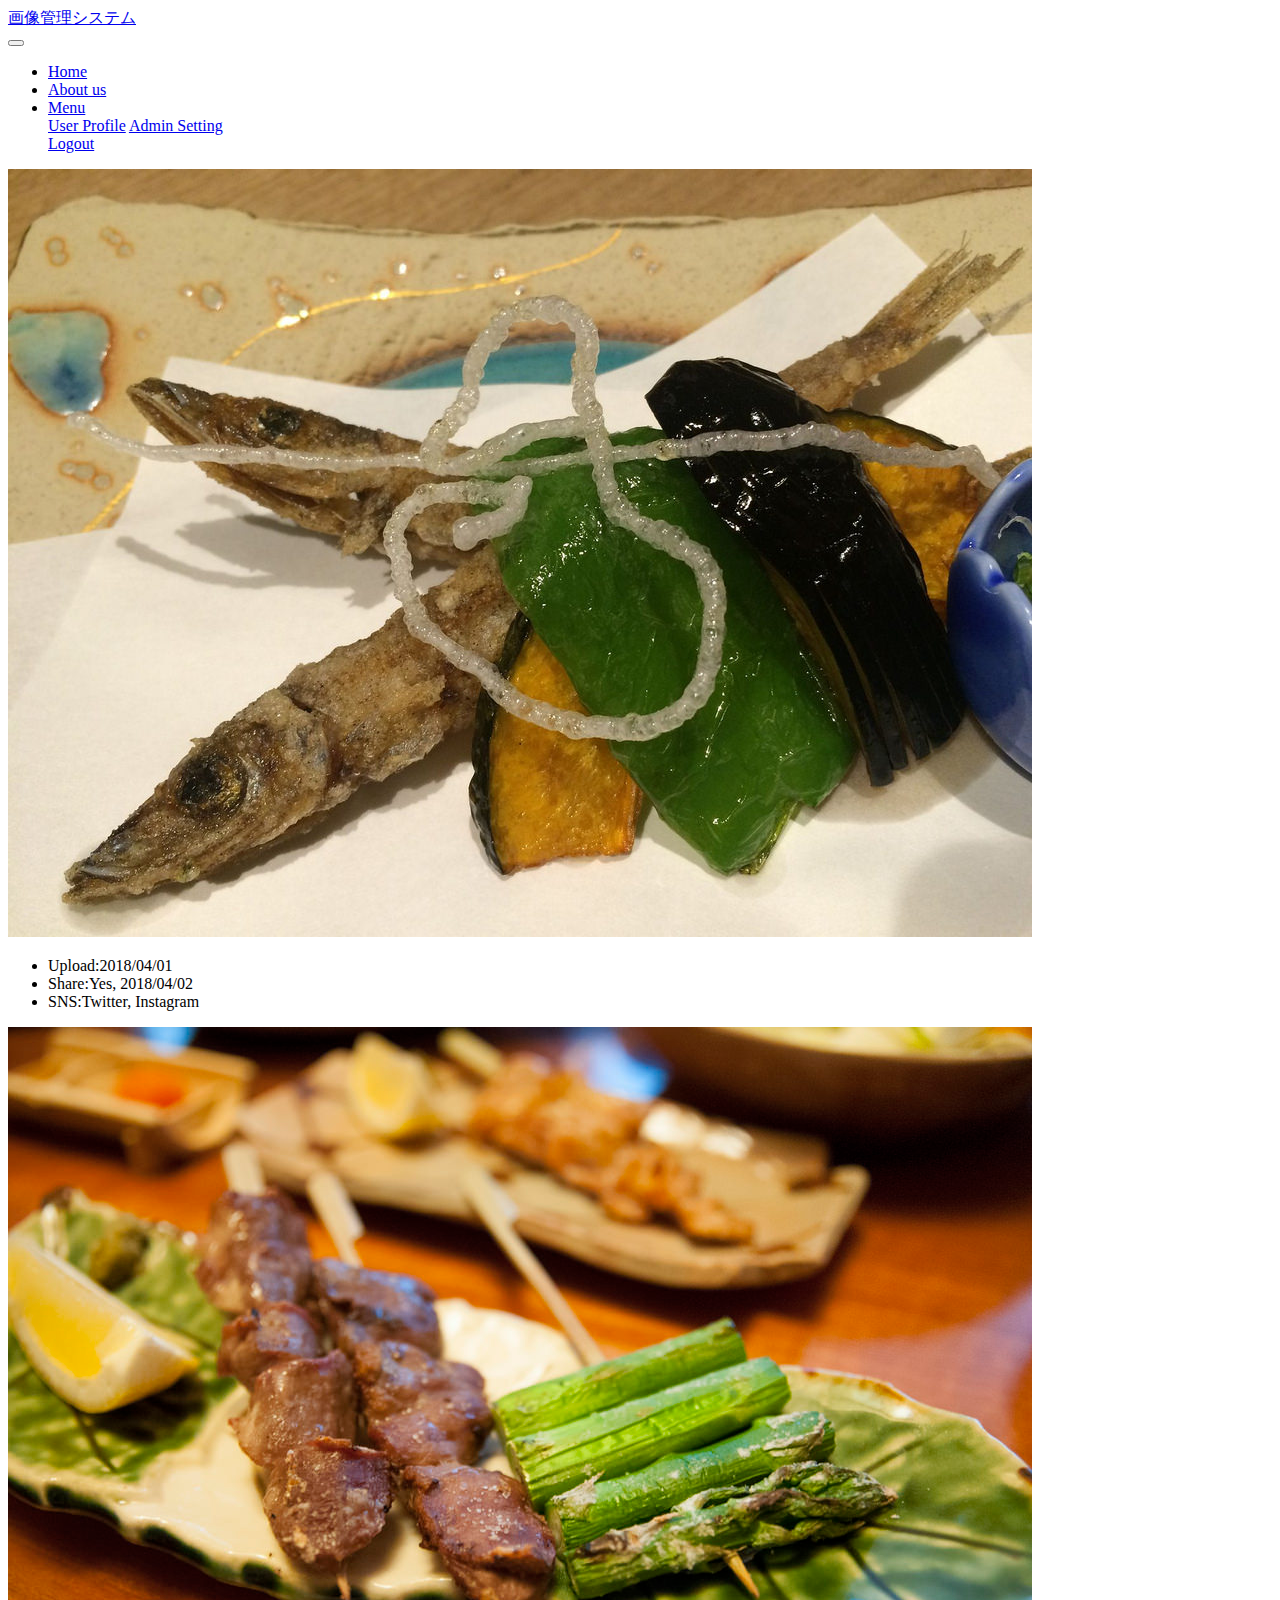
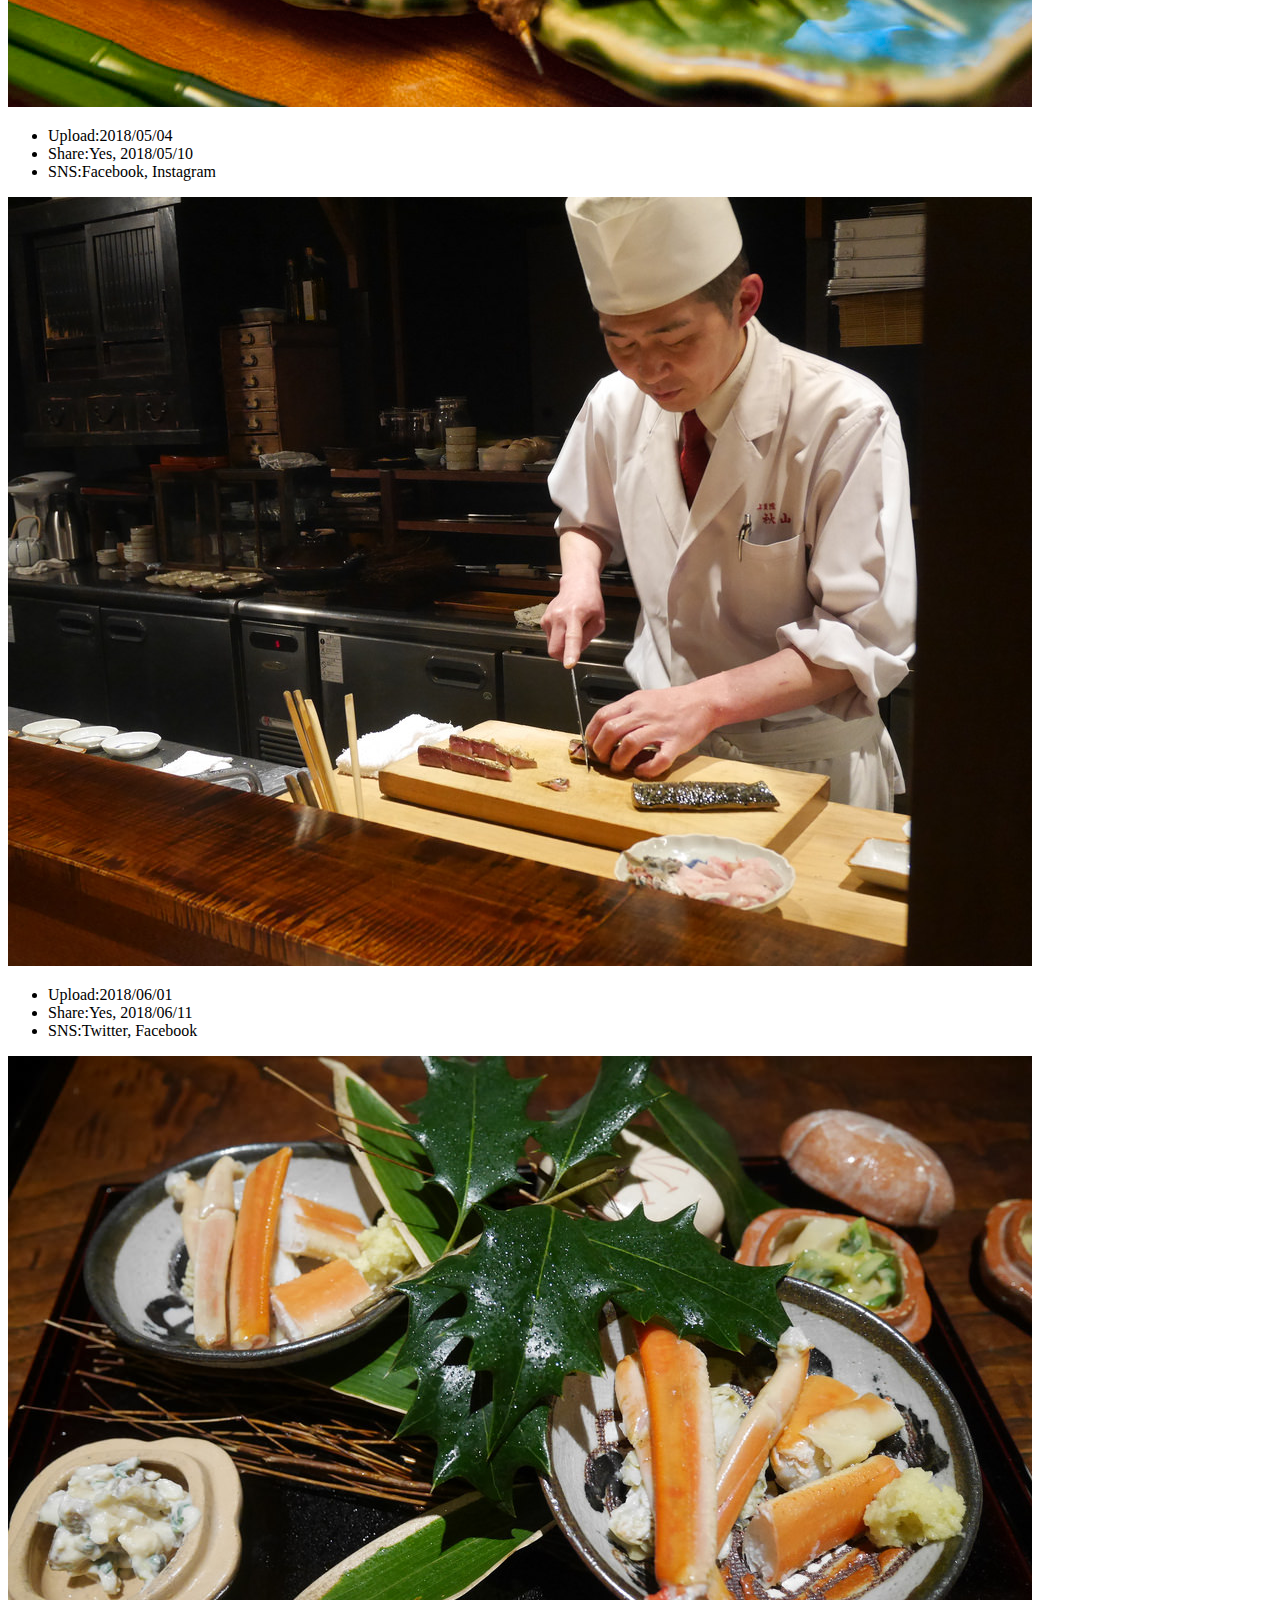
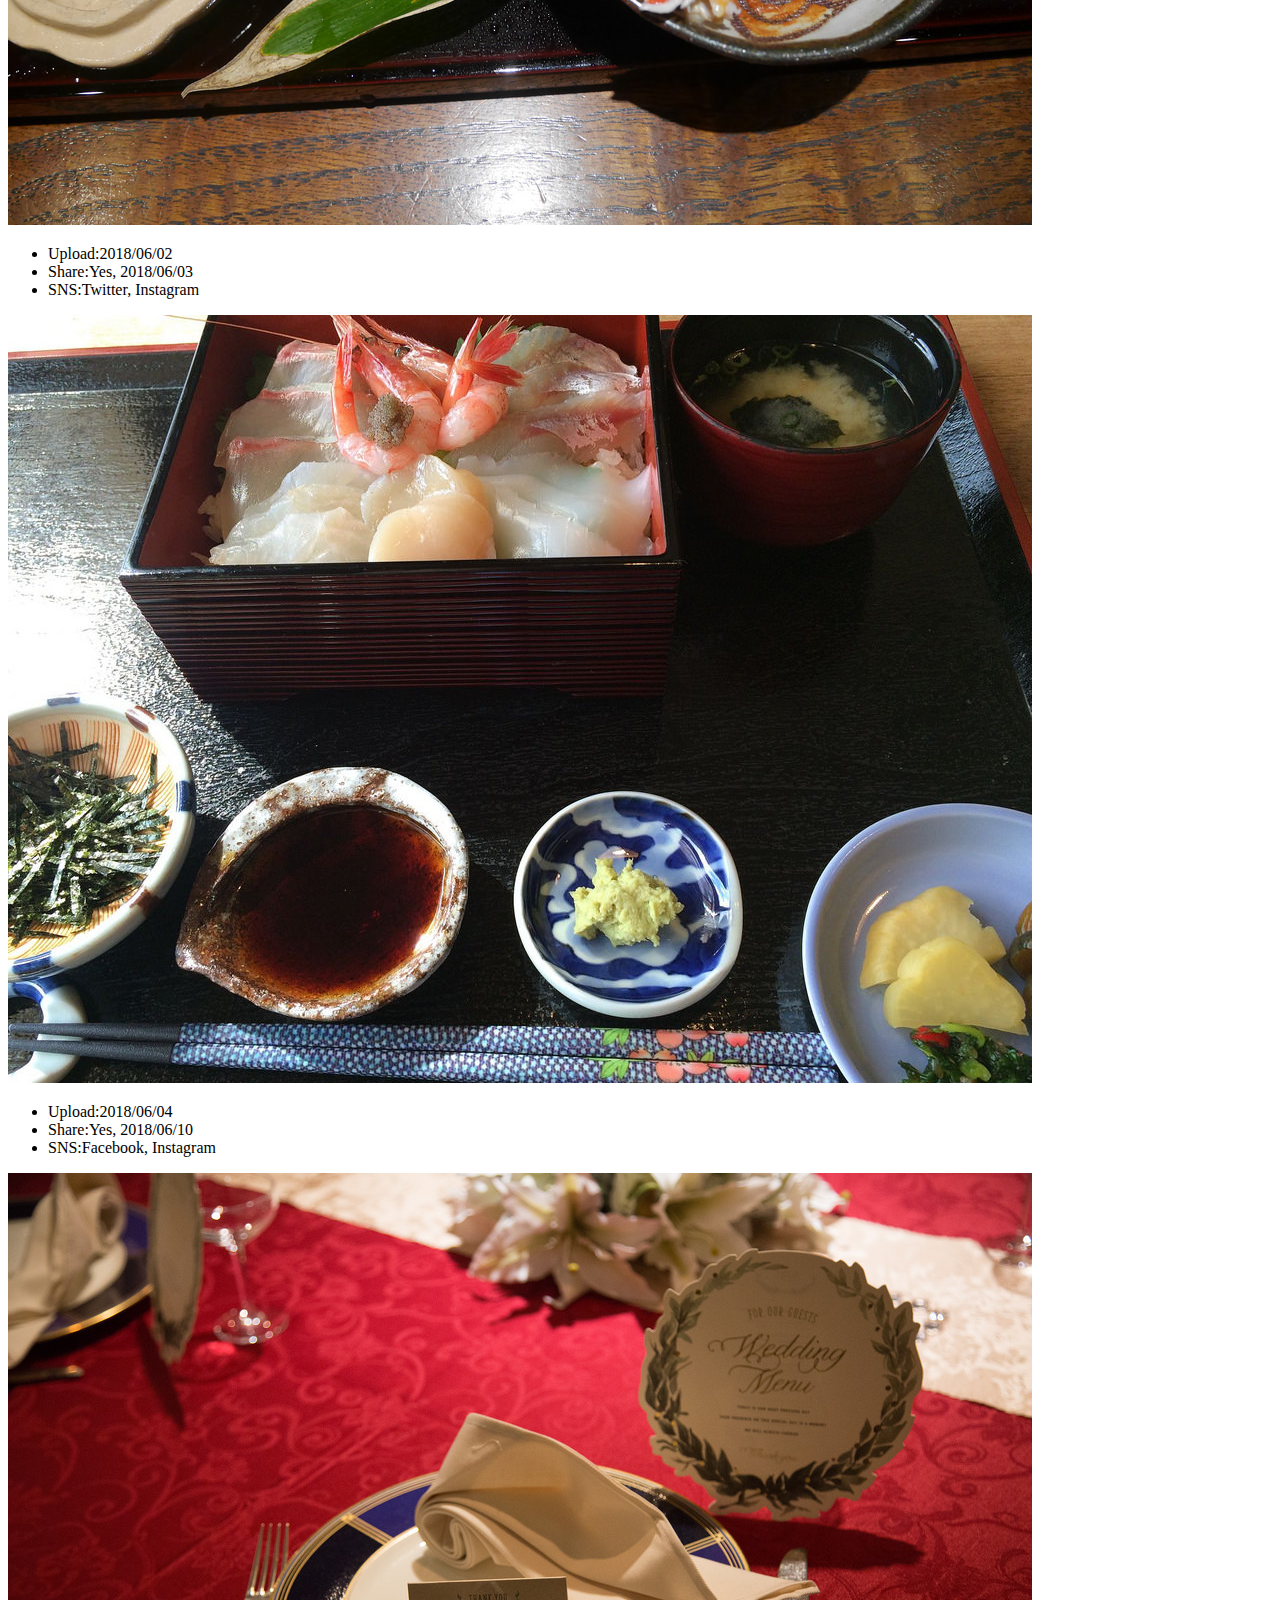
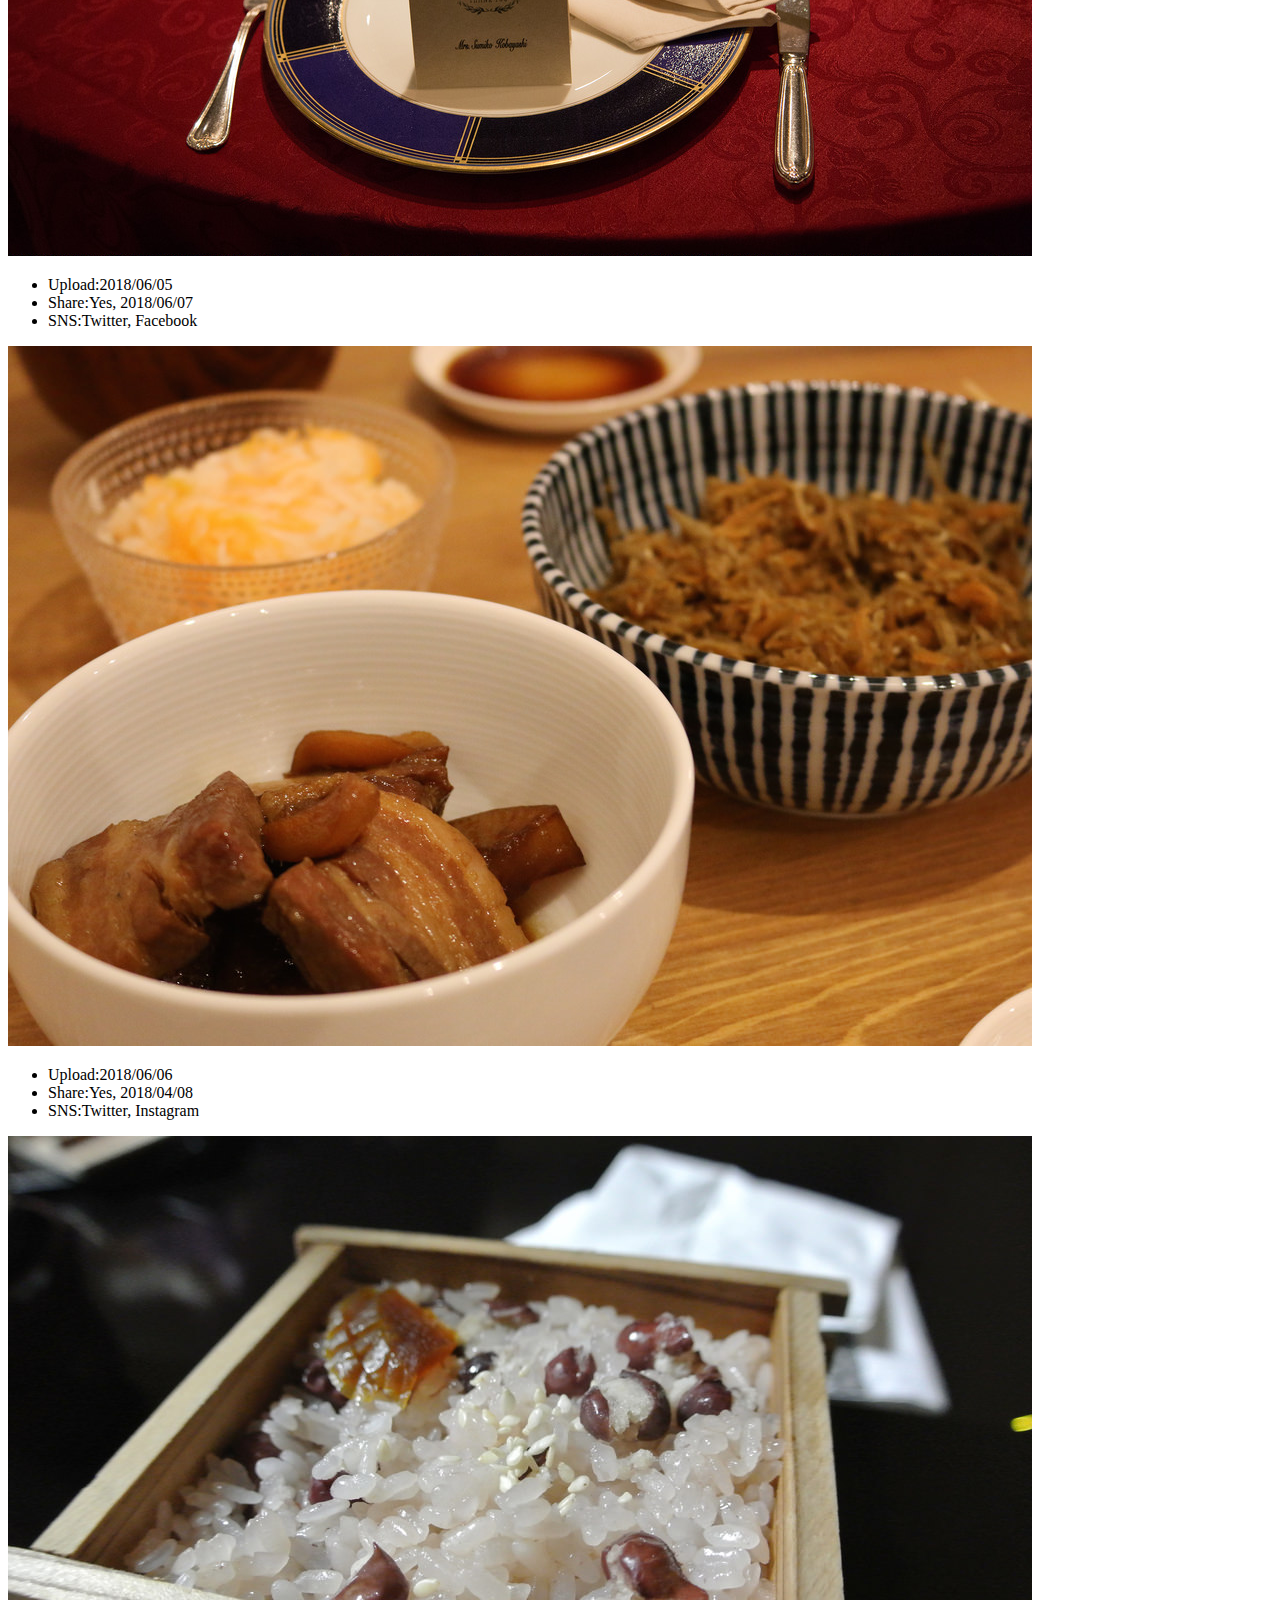
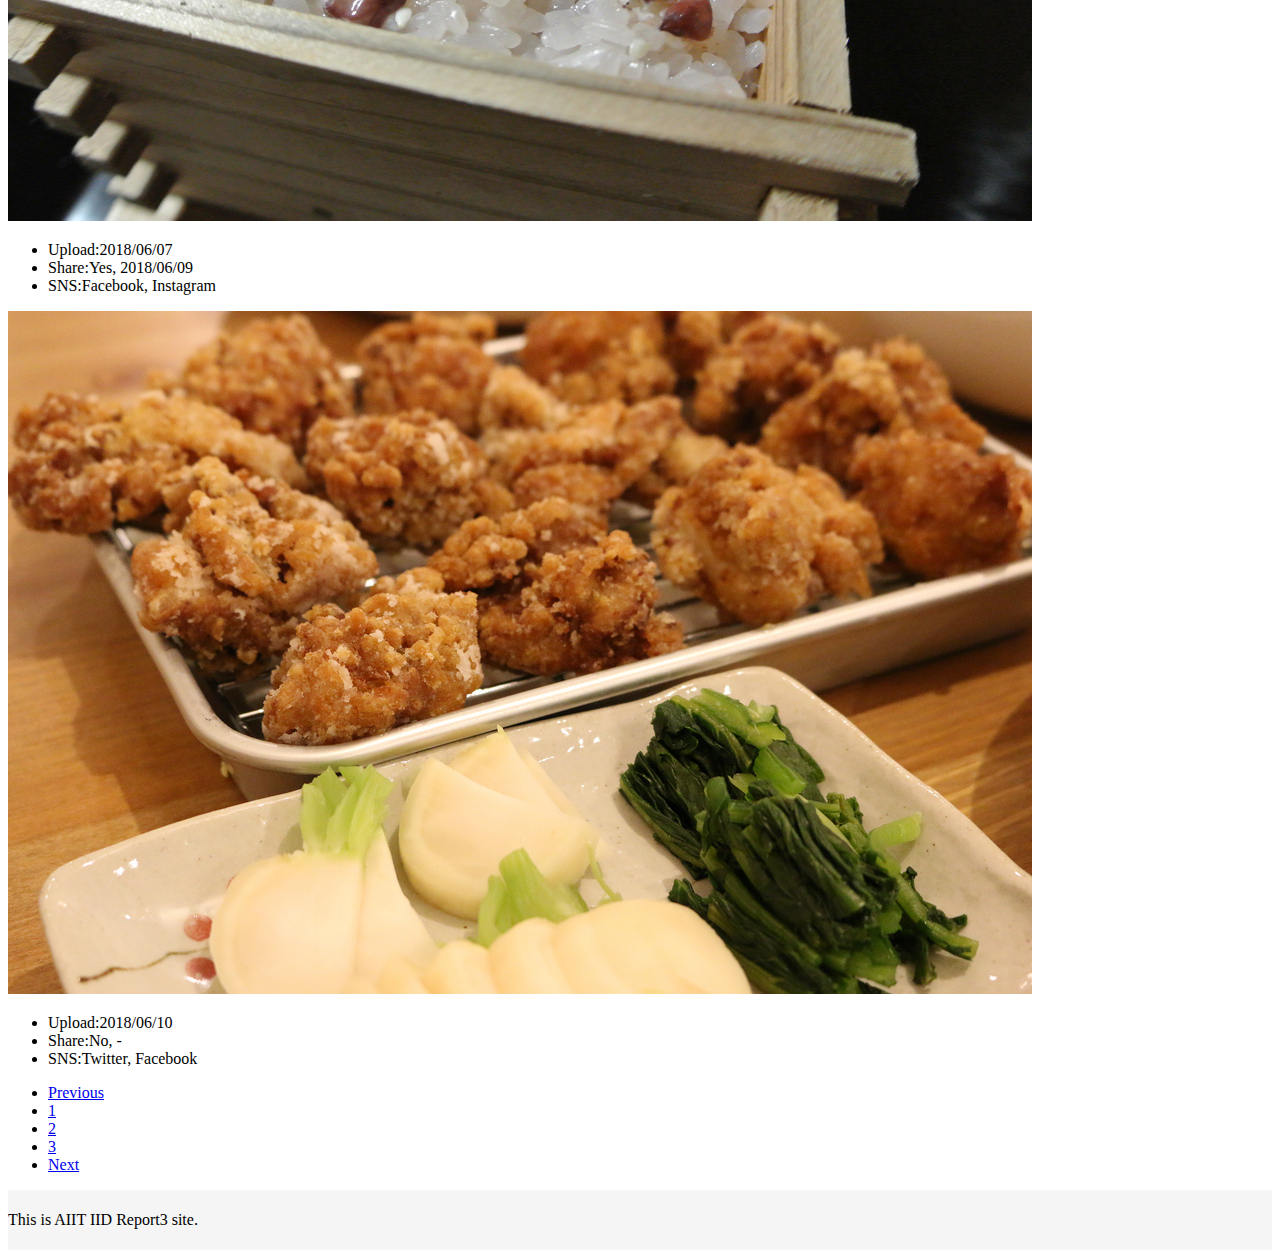
<file: index.html>
<!doctype html>
<html lang="jp">
  <head>
    <!-- Required meta tags -->
    <meta charset="utf-8">
    <meta name="viewport" content="width=device-width, initial-scale=1, shrink-to-fit=no">

    <!-- Bootstrap CSS -->
    <link rel="stylesheet" href="https://stackpath.bootstrapcdn.com/bootstrap/4.1.1/css/bootstrap.min.css" integrity="sha384-WskhaSGFgHYWDcbwN70/dfYBj47jz9qbsMId/iRN3ewGhXQFZCSftd1LZCfmhktB" crossorigin="anonymous">
    <!-- Custom styles -->
    <link href="custom.css" rel="stylesheet">

    <title>画像管理システム</title>
  </head>
  <body>
    <nav class="navbar sticky-top navbar-expand-lg navbar-dark bg-dark">
      <a class="navbar-brand" href="#">画像管理システム</a>
      <div class=".collapse.navbar-collapse.navbar-right">
      <button type="button" class="navbar-toggler" data-toggle="collapse" data-target="#Navber" aria-controls="Navber" aria-expanded="false">
        <span class="navbar-toggler-icon"></span>
      </button>

      <div class="collapse navbar-collapse" id="Navber">
        <ul class="navbar-nav mr-auto">
          <li class="nav-item active">
            <a class="nav-link" href="/index.html">Home</a>
          </li>
          <li class="nav-item">
            <a class="nav-link" href="/index.html">About us</a>
          </li>
          <li class="nav-item dropdown">
            <a href="#" class="nav-link dropdown-toggle" id="navbarDropdown" role="button" data-toggle="dropdown" aria-haspopup="true" aria-expanded="false">Menu</a>
            <div class="dropdown-menu" aria-labelledby="navbarDropdown">
              <a class="dropdown-item" href="/index.html">User Profile</a>
              <a class="dropdown-item" href="/index.html">Admin Setting</a>
              <div class="dropdown-divider"></div>
              <a class="dropdown-item" href="/index.html">Logout</a>
            </div>
          </li>
        </ul>
      </div><!-- /.navbar-collapse -->
    </nav>

<div class="container-fluid">
  <div class="row">
    <div class="col-xs-6 col-sm-4 col-md-3">
      <a href="image01.html"><img src="asset/image01.jpg" alt="image1" class="img-thumbnail"></a>
      <ul class="table">
        <li>Upload:2018/04/01</li>
        <li>Share:Yes, 2018/04/02</li>
        <li>SNS:Twitter, Instagram</li>
      </ul> 
    </div>
    <div class="col-xs-6 col-sm-4 col-md-3">
      <a href="image02.html"><img src="asset/image02.jpg" alt="image1" class="img-thumbnail"></a>
      <ul class="table">
        <li>Upload:2018/05/04</li>
        <li>Share:Yes, 2018/05/10</li>
        <li>SNS:Facebook, Instagram</li>
      </ul> 
    </div>
    <div class="col-xs-6 col-sm-4 col-md-3">
      <a href="image03.html"><img src="asset/image03.jpg" alt="image1" class="img-thumbnail"></a>
      <ul class="table">
        <li>Upload:2018/06/01</li>
        <li>Share:Yes, 2018/06/11</li>
        <li>SNS:Twitter, Facebook</li>
      </ul> 
    </div>
    <div class="col-xs-6 col-sm-4 col-md-3">
      <a href="image04.html"><img src="asset/image04.jpg" alt="image1" class="img-thumbnail"></a>
      <ul class="table">
        <li>Upload:2018/06/02</li>
        <li>Share:Yes, 2018/06/03</li>
        <li>SNS:Twitter, Instagram</li>
      </ul> 
    </div>
    <div class="col-xs-6 col-sm-4 col-md-3">
      <a href="image05.html"><img src="asset/image05.jpg" alt="image1" class="img-thumbnail"></a>
      <ul class="table">
        <li>Upload:2018/06/04</li>
        <li>Share:Yes, 2018/06/10</li>
        <li>SNS:Facebook, Instagram</li>
      </ul> 
    </div>
    <div class="col-xs-6 col-sm-4 col-md-3">
      <a href="image06.html"><img src="asset/image06.jpg" alt="image1" class="img-thumbnail"></a>
      <ul class="table">
        <li>Upload:2018/06/05</li>
        <li>Share:Yes, 2018/06/07</li>
        <li>SNS:Twitter, Facebook</li>
      </ul> 
    </div>
    <div class="col-xs-6 col-sm-4 col-md-3">
      <a href="image07.html"><img src="asset/image07.jpg" alt="image1" class="img-thumbnail"></a>
      <ul class="table">
        <li>Upload:2018/06/06</li>
        <li>Share:Yes, 2018/04/08</li>
        <li>SNS:Twitter, Instagram</li>
      </ul> 
    </div>
    <div class="col-xs-6 col-sm-4 col-md-3">
      <a href="image08.html"><img src="asset/image08.jpg" alt="image1" class="img-thumbnail"></a>
      <ul class="table">
        <li>Upload:2018/06/07</li>
        <li>Share:Yes, 2018/06/09</li>
        <li>SNS:Facebook, Instagram</li>
      </ul> 
    </div>
    <div class="col-xs-6 col-sm-4 col-md-3">
      <a href="image09.html"><img src="asset/image09.jpg" alt="image1" class="img-thumbnail"></a>
      <ul class="table">
        <li>Upload:2018/06/10</li>
        <li>Share:No, -</li>
        <li>SNS:Twitter, Facebook</li>
      </ul> 
    </div>
  </div>
</div>

    <nav aria-label="Page navigation example">
      <ul class="pagination justify-content-center">
        <li class="page-item disabled">
          <a class="page-link" href="#" tabindex="-1">Previous</a>
        </li>
        <li class="page-item"><a class="page-link" href="#">1</a></li>
        <li class="page-item"><a class="page-link" href="#">2</a></li>
        <li class="page-item"><a class="page-link" href="#">3</a></li>
        <li class="page-item">
          <a class="page-link" href="#">Next</a>
        </li>
      </ul>
    </nav>

    <footer class="footer">
      <div class="container">
        <div class="float-right footer-color">This is AIIT IID Report3 site.</div>
      </div>
    </footer>

    <!-- Optional JavaScript -->
    <!-- jQuery first, then Popper.js, then Bootstrap JS -->
    <script src="https://code.jquery.com/jquery-3.3.1.slim.min.js" integrity="sha384-q8i/X+965DzO0rT7abK41JStQIAqVgRVzpbzo5smXKp4YfRvH+8abtTE1Pi6jizo" crossorigin="anonymous"></script>
    <script src="https://cdnjs.cloudflare.com/ajax/libs/popper.js/1.14.3/umd/popper.min.js" integrity="sha384-ZMP7rVo3mIykV+2+9J3UJ46jBk0WLaUAdn689aCwoqbBJiSnjAK/l8WvCWPIPm49" crossorigin="anonymous"></script>
    <script src="https://stackpath.bootstrapcdn.com/bootstrap/4.1.1/js/bootstrap.min.js" integrity="sha384-smHYKdLADwkXOn1EmN1qk/HfnUcbVRZyYmZ4qpPea6sjB/pTJ0euyQp0Mk8ck+5T" crossorigin="anonymous"></script>
  </body>
</html>
</file>
<file: custom.css>
/* footerを固定するための定義 */
.footer {
  bottom: 0;
  width: 100%;
  height: 60px; /* Set the fixed height of the footer here */
  line-height: 60px; /* Vertically center the text there */
  background-color: #f5f5f5;
}

.collapse.navbar-collapse.navbar-right {
  text-align: right;
  display: block;
}
</file>
